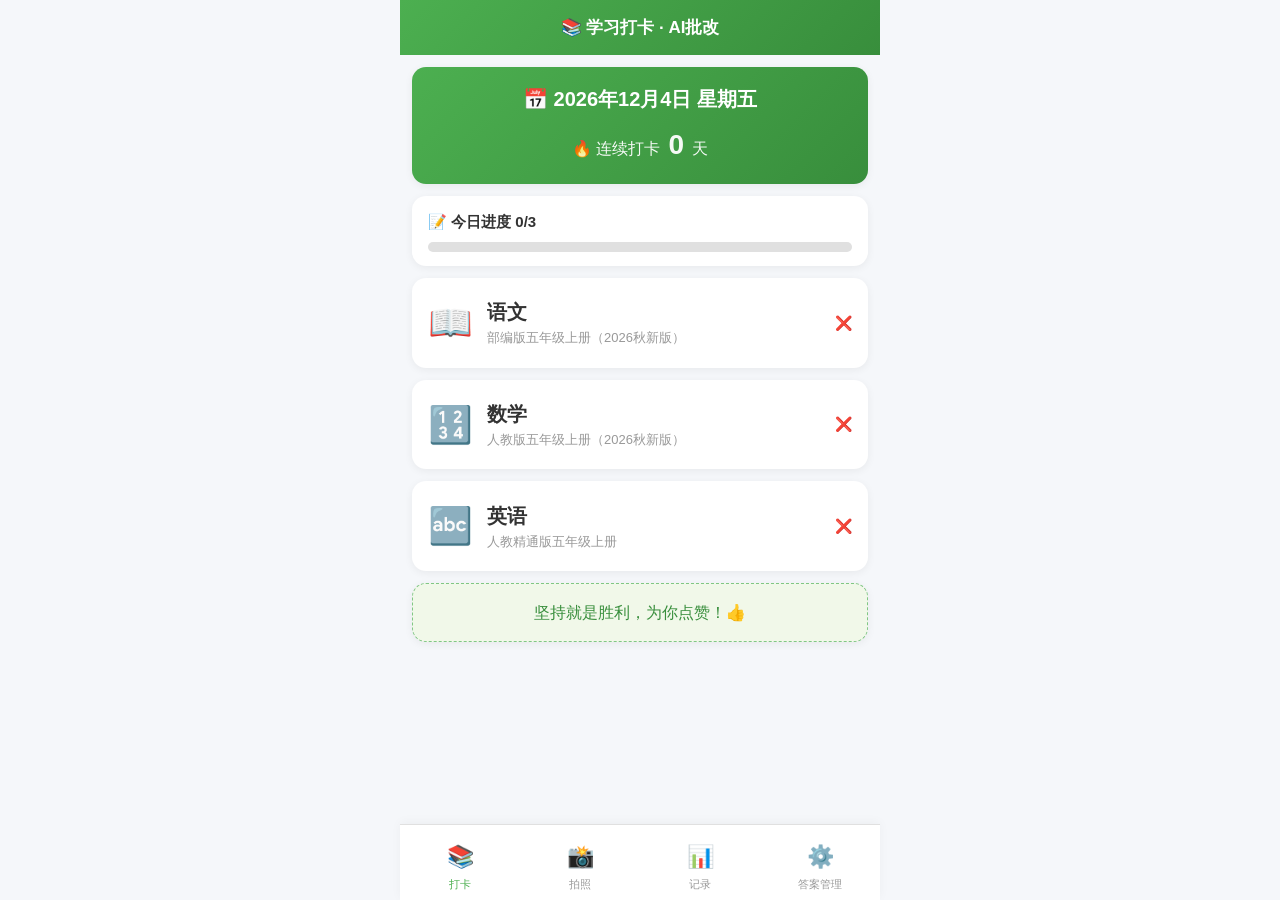
<file: homework/index.html>
<!DOCTYPE html>
<html lang="zh-CN">
<head>
  <meta charset="UTF-8">
  <meta name="viewport" content="width=device-width, initial-scale=1.0, maximum-scale=1.0, user-scalable=no">
  <meta name="apple-mobile-web-app-capable" content="yes">
  <meta name="apple-mobile-web-app-status-bar-style" content="default">
  <meta name="theme-color" content="#4CAF50">
  <meta name="version" content="2026-07-04-v2">
  <title>学习打卡·AI批改</title>
  <link rel="stylesheet" href="css/style.css?v=20260705v4">
</head>
<body>

  <!-- 顶部标题栏 -->
  <div class="app-header">📚 学习打卡 · AI批改</div>

  <!-- ========== 打卡首页 ========== -->
  <div class="view active" id="view-home">
    <div id="home-content"></div>
  </div>

  <!-- ========== 拍照页 ========== -->
  <div class="view" id="view-camera">
    <div id="camera-content"></div>
  </div>

  <!-- ========== 记录页 ========== -->
  <div class="view" id="view-records">
    <div id="records-content"></div>
  </div>

  <!-- ========== 答案管理 ========== -->
  <div class="view" id="view-answers">
    <div id="answers-content"></div>
  </div>

  <!-- ========== 底部导航 ========== -->
  <nav class="bottom-nav">
    <div class="tab-item active" data-view="home">
      <span class="tab-icon">📚</span>
      <span class="tab-label">打卡</span>
    </div>
    <div class="tab-item" data-view="camera">
      <span class="tab-icon">📸</span>
      <span class="tab-label">拍照</span>
    </div>
    <div class="tab-item" data-view="records">
      <span class="tab-icon">📊</span>
      <span class="tab-label">记录</span>
    </div>
    <div class="tab-item" data-view="answers">
      <span class="tab-icon">⚙️</span>
      <span class="tab-label">答案管理</span>
    </div>
  </nav>

  <!-- 脚本 -->
  <script src="data/lessons.js?v=20260705v4"></script>
  <script src="js/storage.js?v=20260705v4"></script>
  <script src="js/app.js?v=20260705v4"></script>
</body>
</html>
</file>
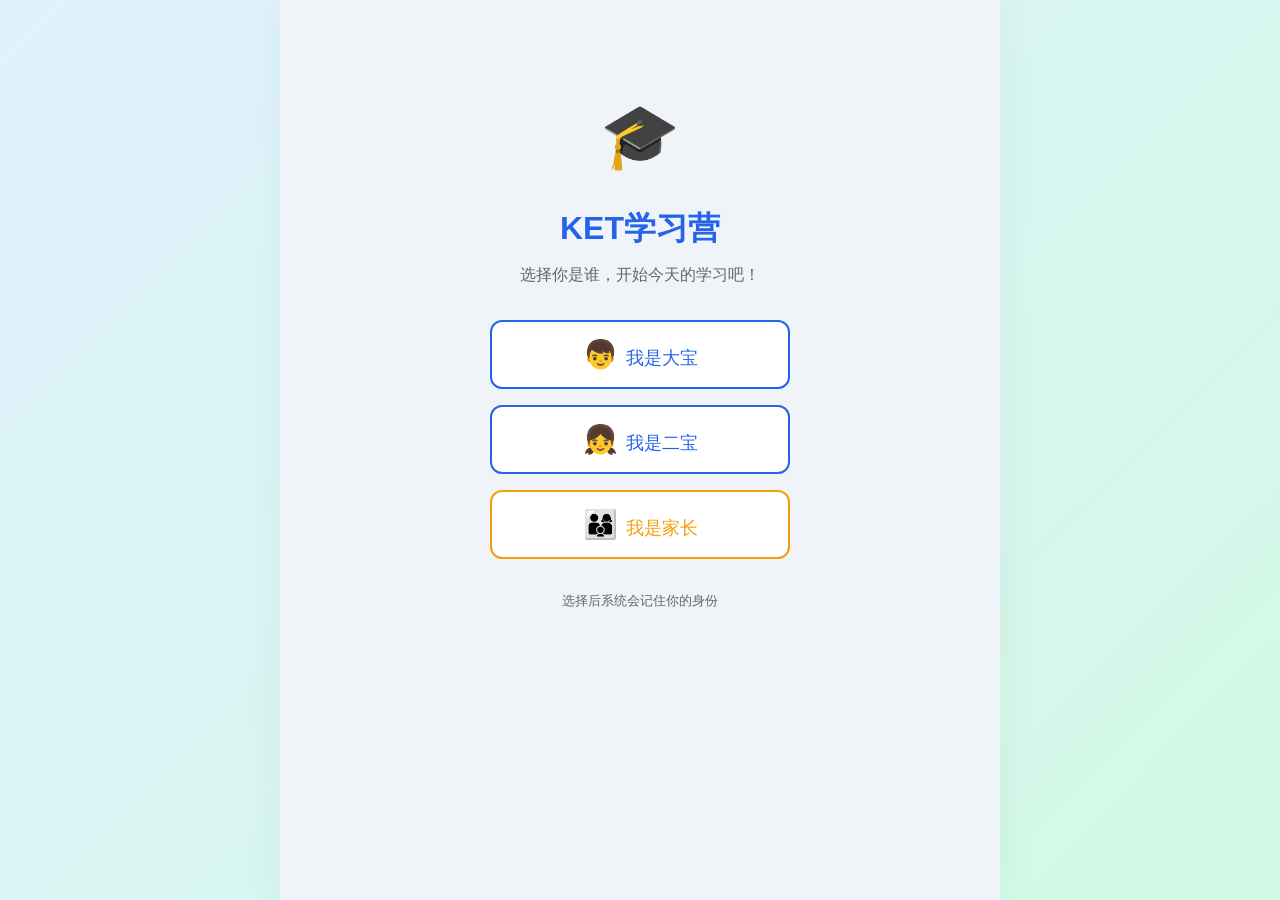
<file: app-new.html>
<!DOCTYPE html>
<html lang="zh-CN">
<head>
  <meta charset="UTF-8">
  <meta name="viewport" content="width=device-width, initial-scale=1.0, maximum-scale=1.0, user-scalable=no">
  <meta name="apple-mobile-web-app-capable" content="yes">
  <meta name="apple-mobile-web-app-status-bar-style" content="default">
  <meta name="theme-color" content="#2563eb">
  <title>KET学习营 - 每日20分钟冲刺</title>
  <link rel="stylesheet" href="css/style.css?v=20260706v2">
  <link rel="icon" href="data:image/svg+xml,<svg xmlns='http://www.w3.org/2000/svg' viewBox='0 0 100 100'><text y='.9em' font-size='90'>🎓</text></svg>">
  <style>
    .login-screen {display:flex;flex-direction:column;align-items:center;justify-content:center;min-height:80vh;padding:20px;text-align:center}
    .login-screen .login-icon-big {font-size:64px;margin-bottom:16px}
    .login-screen h1 {color:#2563eb;margin-bottom:8px}
    .login-screen p {color:#666;margin-bottom:24px}
    .student-btn {display:block;width:100%;max-width:300px;padding:16px;margin:8px auto;font-size:18px;border:2px solid #2563eb;border-radius:12px;background:#fff;color:#2563eb;cursor:pointer;transition:all 0.2s}
    .student-btn:hover,.student-btn:active {background:#2563eb;color:#fff}
    .student-btn .student-emoji {font-size:28px;margin-right:8px}
    .login-hint {margin-top:24px;font-size:13px;color:#999}
    .student-header {display:inline-block;background:#e0f2fe;color:#2563eb;padding:4px 12px;border-radius:20px;font-size:13px;margin-left:8px}
  </style>
</head>
<body>
<div id="app">
  <div id="login-screen" class="login-screen">
    <div class="login-icon-big">🎓</div>
    <h1>KET学习营</h1>
    <p>选择你是谁，开始今天的学习吧！</p>
    <button class="student-btn" onclick="App.login('student1','大宝')">
      <span class="student-emoji">👦</span>我是大宝
    </button>
    <button class="student-btn" onclick="App.login('student2','二宝')">
      <span class="student-emoji">👧</span>我是二宝
    </button>
    <button class="student-btn" onclick="App.login('parent','家长')" style="border-color:#f59e0b;color:#f59e0b;">
      <span class="student-emoji">👨‍👩‍👦</span>我是家长
    </button>
    <p class="login-hint">选择后系统会记住你的身份</p>
  </div>
  <div id="main-app" style="display:none;">
    <div class="app-header">
      <h1 id="app-title">🏠 KET学习营</h1>
      <span id="student-badge" class="student-header"></span>
    </div>
    <div class="view active" id="view-home">
      <div id="home-stats"></div>
      <h3 class="section-title">📋 今日任务（每天20分钟）</h3>
      <div class="module-grid">
        <div class="module-card" onclick="App.showView('words')" data-module="1">
          <div class="module-step">1</div><div class="module-icon">📝</div>
          <div class="module-name">单词关卡</div>
          <div class="module-time" data-default="⏱️ 5分钟 · 每天10词">⏱️ 5分钟 · 每天10词</div>
        </div>
        <div class="module-card" onclick="App.showView('reading')" data-module="2">
          <div class="module-step">2</div><div class="module-icon">📖</div>
          <div class="module-name">阅读理解</div>
          <div class="module-time" data-default="⏱️ 5分钟 · A2短文">⏱️ 5分钟 · A2短文</div>
        </div>
        <div class="module-card" onclick="App.showView('listening')" data-module="3">
          <div class="module-step">3</div><div class="module-icon">👂</div>
          <div class="module-name">听力练习</div>
          <div class="module-time" data-default="⏱️ 5分钟 · 真实场景">⏱️ 5分钟 · 真实场景</div>
        </div>
        <div class="module-card" onclick="App.showView('authentic')" data-module="4" style="background:linear-gradient(135deg,#fff3e0,#ffe0b2);">
          <div class="module-step">4</div><div class="module-icon">🎧</div>
          <div class="module-name">真题听力</div>
          <div class="module-time" data-default="⏱️ 20分钟 · 2024-2025原版">⏱️ 20分钟 · 2024-2025原版</div>
        </div>
        <div class="module-card" onclick="App.showView('exam')" data-module="5">
          <div class="module-step">5</div><div class="module-icon">🗣️</div>
          <div class="module-name">口语训练</div>
          <div class="module-time" data-default="⏱️ 5分钟 · 按星期分配">⏱️ 5分钟 · 按星期分配</div>
        </div>
      </div>
      <h3 class="section-title">🏆 成就墙</h3>
      <div class="achievements-grid" id="home-achievements"></div>
    </div>
    <div class="view" id="view-words"></div>
    <div class="view" id="view-reading"></div>
    <div class="view" id="view-listening"></div>
    <div class="view" id="view-exam"></div>
    <div class="view" id="view-authentic"></div>
    <div class="view" id="view-parent"></div>
    <div class="nav-bar">
      <div class="nav-item active" data-view="home" onclick="App.showView('home')"><span class="nav-icon">🏠</span><span class="nav-label">首页</span></div>
      <div class="nav-item" data-view="words" onclick="App.showView('words')"><span class="nav-icon">📝</span><span class="nav-label">单词</span></div>
      <div class="nav-item" data-view="reading" onclick="App.showView('reading')"><span class="nav-icon">📖</span><span class="nav-label">阅读</span></div>
      <div class="nav-item" data-view="listening" onclick="App.showView('listening')"><span class="nav-icon">👂</span><span class="nav-label">听力</span></div>
      <div class="nav-item" data-view="exam" onclick="App.showView('exam')"><span class="nav-icon">🗣️</span><span class="nav-label">口语</span></div>
      <div class="nav-item" data-view="parent" onclick="App.showView('parent')"><span class="nav-icon">👨‍👩‍👦</span><span class="nav-label">家长</span></div>
    </div>
  </div>
</div>
<script src="data/words_v6.js"></script>
<script src="data/words_batch2.js"></script>
<script src="data/reading_v6.js"></script>
<script src="data/reading_batch2.js"></script>
<script src="data/listening_v6.js"></script>
<script src="data/speaking.js"></script>
<script src="data/exam.js"></script>
<script src="data/authentic_listening.js"></script>
<script src="js/storage_v2.js?v=20260709v3"></script>
<script src="js/app_v3.js?v=20260709v3"></script>
</body>
</html>
</file>
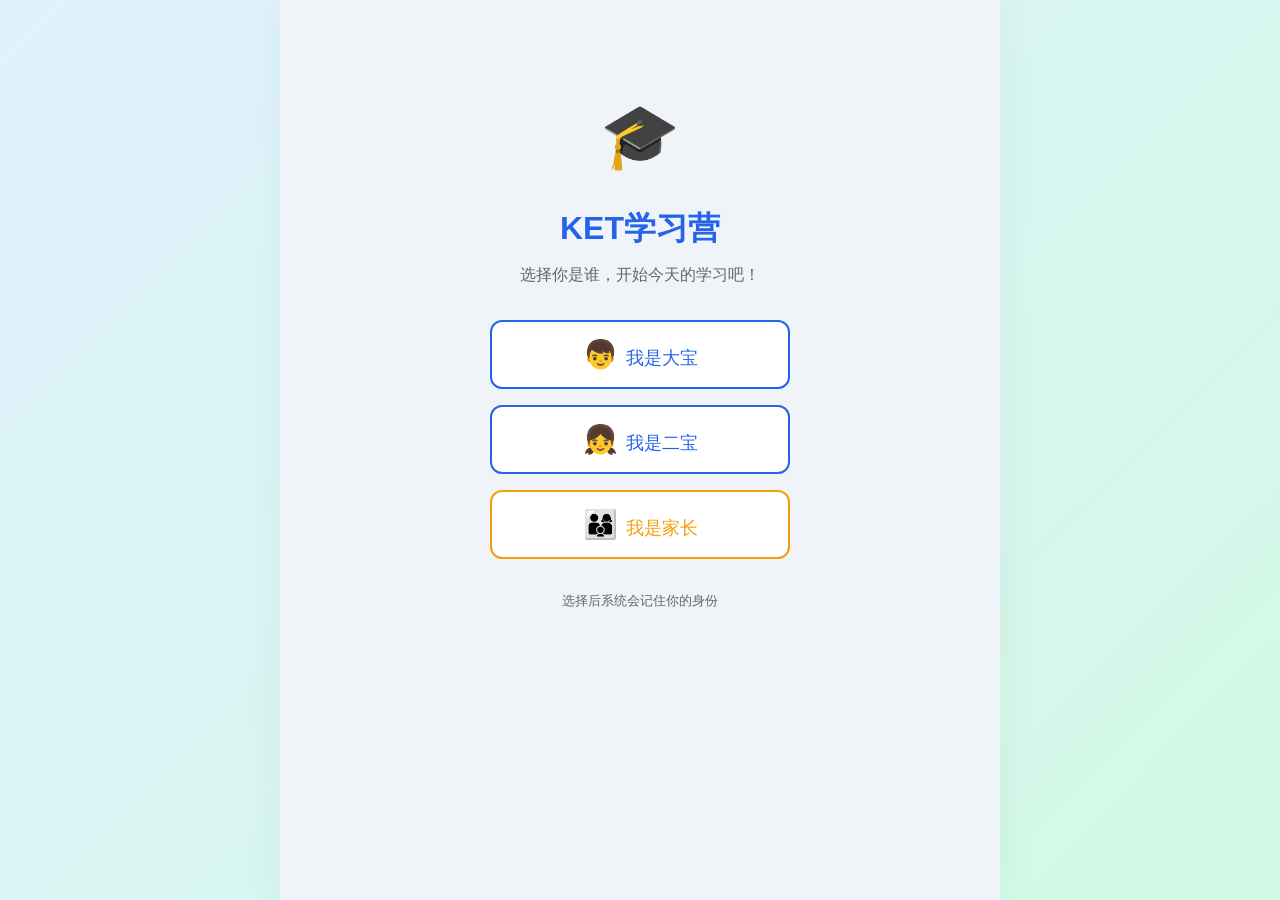
<file: index2.html>
<!DOCTYPE html>
<html lang="zh-CN">
<head>
<meta charset="UTF-8">
<meta name="viewport" content="width=device-width, initial-scale=1.0, maximum-scale=1.0, user-scalable=no">
<meta name="apple-mobile-web-app-capable" content="yes">
<meta name="theme-color" content="#2563eb">
<title>KET学习营 - 每日20分钟冲刺</title>
<link rel="stylesheet" href="css/style.css?v=20260706v2">
<link rel="icon" href="data:image/svg+xml,<svg xmlns='http://www.w3.org/2000/svg' viewBox='0 0 100 100'><text y='.9em' font-size='90'>🎓</text></svg>">
<style>
.login-screen{display:flex;flex-direction:column;align-items:center;justify-content:center;min-height:80vh;padding:20px;text-align:center}
.login-screen .login-icon-big{font-size:64px;margin-bottom:16px}
.login-screen h1{color:#2563eb;margin-bottom:8px}
.login-screen p{color:#666;margin-bottom:24px}
.student-btn{display:block;width:100%;max-width:300px;padding:16px;margin:8px auto;font-size:18px;border:2px solid #2563eb;border-radius:12px;background:#fff;color:#2563eb;cursor:pointer;transition:all .2s}
.student-btn:hover,.student-btn:active{background:#2563eb;color:#fff}
.student-btn .student-emoji{font-size:28px;margin-right:8px}
.login-hint{margin-top:24px;font-size:13px;color:#999}
.student-header{display:inline-block;background:#e0f2fe;color:#2563eb;padding:4px 12px;border-radius:20px;font-size:13px;margin-left:8px}
</style>
</head>
<body>
<div id="app">
<div id="login-screen" class="login-screen">
<div class="login-icon-big">🎓</div>
<h1>KET学习营</h1>
<p>选择你是谁，开始今天的学习吧！</p>
<button class="student-btn" onclick="App.login('student1','大宝')"><span class="student-emoji">👦</span>我是大宝</button>
<button class="student-btn" onclick="App.login('student2','二宝')"><span class="student-emoji">👧</span>我是二宝</button>
<button class="student-btn" onclick="App.login('parent','家长')" style="border-color:#f59e0b;color:#f59e0b;"><span class="student-emoji">👨‍👩‍👦</span>我是家长</button>
<p class="login-hint">选择后系统会记住你的身份</p>
</div>
<div id="main-app" style="display:none;">
<div class="app-header"><h1 id="app-title">🏠 KET学习营</h1><span id="student-badge" class="student-header"></span></div>
<div class="view active" id="view-home"><div id="home-stats"></div><h3 class="section-title">📋 今日任务（每天20分钟）</h3>
<div class="module-grid">
<div class="module-card" onclick="App.showView('words')" data-module="1"><div class="module-step">1</div><div class="module-icon">📝</div><div class="module-name">单词关卡</div><div class="module-time" data-default="⏱️ 5分钟 · 每天10词">⏱️ 5分钟 · 每天10词</div></div>
<div class="module-card" onclick="App.showView('reading')" data-module="2"><div class="module-step">2</div><div class="module-icon">📖</div><div class="module-name">阅读理解</div><div class="module-time" data-default="⏱️ 5分钟 · A2短文">⏱️ 5分钟 · A2短文</div></div>
<div class="module-card" onclick="App.showView('listening')" data-module="3"><div class="module-step">3</div><div class="module-icon">👂</div><div class="module-name">听力练习</div><div class="module-time" data-default="⏱️ 5分钟 · 真实场景">⏱️ 5分钟 · 真实场景</div></div>
<div class="module-card" onclick="App.showView('authentic')" data-module="4" style="background:linear-gradient(135deg,#fff3e0,#ffe0b2);"><div class="module-step">4</div><div class="module-icon">🎧</div><div class="module-name">真题听力</div><div class="module-time" data-default="⏱️ 20分钟 · 2024-2025原版">⏱️ 20分钟 · 2024-2025原版</div></div>
<div class="module-card" onclick="App.showView('exam')" data-module="5"><div class="module-step">5</div><div class="module-icon">🗣️</div><div class="module-name">口语训练</div><div class="module-time" data-default="⏱️ 5分钟 · 按星期分配">⏱️ 5分钟 · 按星期分配</div></div>
</div>
<h3 class="section-title">🏆 成就墙</h3>
<div class="achievements-grid" id="home-achievements"></div>
</div>
<div class="view" id="view-words"></div>
<div class="view" id="view-reading"></div>
<div class="view" id="view-listening"></div>
<div class="view" id="view-exam"></div>
<div class="view" id="view-authentic"></div>
<div class="view" id="view-parent"></div>
<div class="nav-bar">
<div class="nav-item active" data-view="home" onclick="App.showView('home')"><span class="nav-icon">🏠</span><span class="nav-label">首页</span></div>
<div class="nav-item" data-view="words" onclick="App.showView('words')"><span class="nav-icon">📝</span><span class="nav-label">单词</span></div>
<div class="nav-item" data-view="reading" onclick="App.showView('reading')"><span class="nav-icon">📖</span><span class="nav-label">阅读</span></div>
<div class="nav-item" data-view="listening" onclick="App.showView('listening')"><span class="nav-icon">👂</span><span class="nav-label">听力</span></div>
<div class="nav-item" data-view="exam" onclick="App.showView('exam')"><span class="nav-icon">🗣️</span><span class="nav-label">口语</span></div>
<div class="nav-item" data-view="parent" onclick="App.showView('parent')"><span class="nav-icon">👨‍👩‍👦</span><span class="nav-label">家长</span></div>
</div>
</div>
</div>
<script src="data/words_v6.js"></script>
<script src="data/words_batch2.js"></script>
<script src="data/reading_v6.js"></script>
<script src="data/reading_batch2.js"></script>
<script src="data/listening_v6.js"></script>
<script src="data/speaking.js"></script>
<script src="data/exam.js"></script>
<script src="data/authentic_listening.js"></script>
<script src="https://raw.githubusercontent.com/weilelongqixin/ket-study-app/main/js/storage_v2.js"></script>
<script src="https://raw.githubusercontent.com/weilelongqixin/ket-study-app/main/js/app_v2.js"></script>
</body>
</html>
</file>
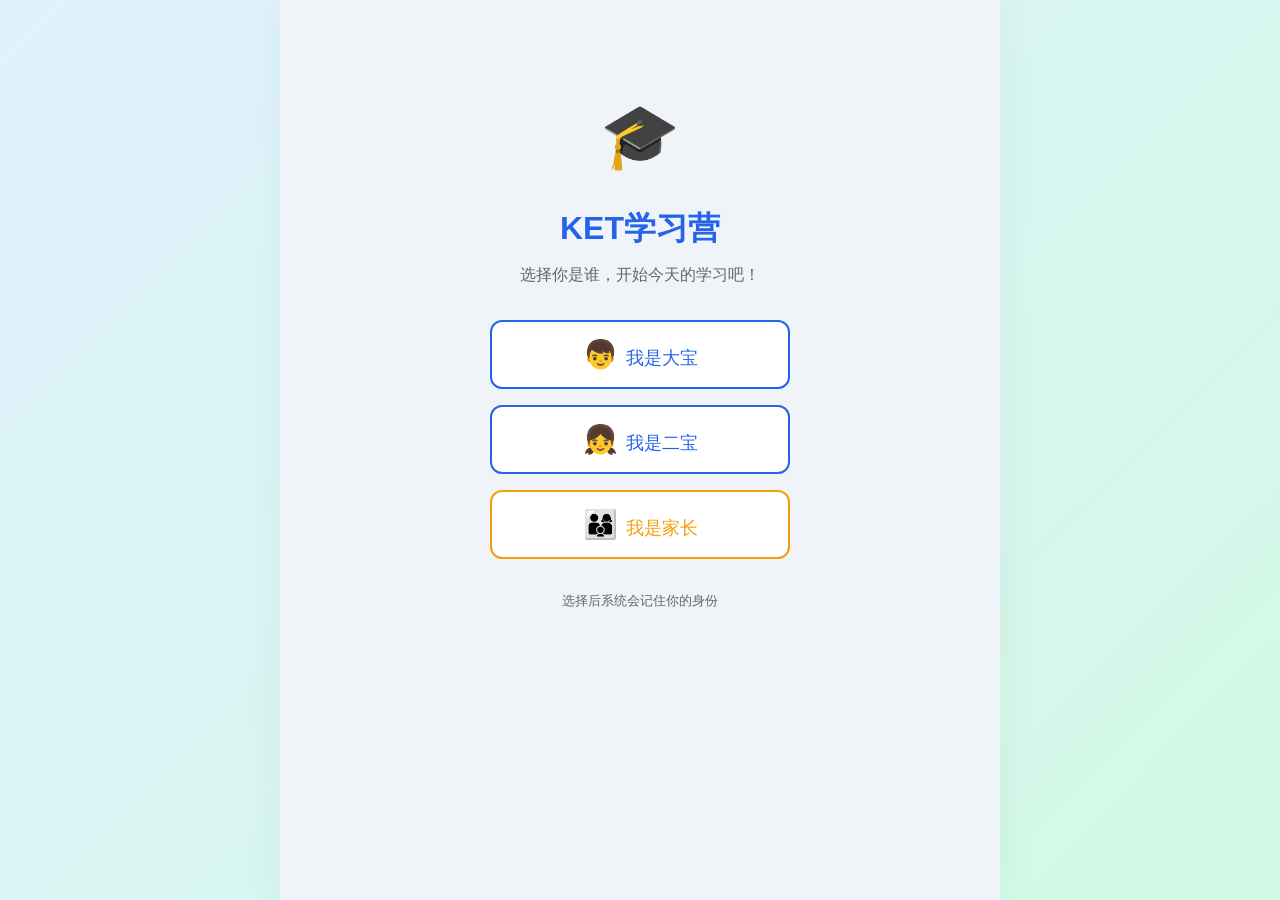
<file: start.html>
<!DOCTYPE html>
<html lang="zh-CN">
<head>
<meta charset="UTF-8">
<meta name="viewport" content="width=device-width, initial-scale=1.0, maximum-scale=1.0, user-scalable=no">
<meta name="apple-mobile-web-app-capable" content="yes">
<title>KET学习营</title>
<link rel="stylesheet" href="css/style.css?v=new2">
<style>
.login-screen{display:flex;flex-direction:column;align-items:center;justify-content:center;min-height:80vh;padding:20px;text-align:center}
.login-screen .login-icon-big{font-size:64px;margin-bottom:16px}
.login-screen h1{color:#2563eb;margin-bottom:8px}
.login-screen p{color:#666;margin-bottom:24px}
.student-btn{display:block;width:100%;max-width:300px;padding:16px;margin:8px auto;font-size:18px;border:2px solid #2563eb;border-radius:12px;background:#fff;color:#2563eb;cursor:pointer}
.student-btn:hover,.student-btn:active{background:#2563eb;color:#fff}
.student-btn .student-emoji{font-size:28px;margin-right:8px}
.login-hint{margin-top:24px;font-size:13px;color:#999}
.student-header{display:inline-block;background:#e0f2fe;color:#2563eb;padding:4px 12px;border-radius:20px;font-size:13px;margin-left:8px}
</style>
</head>
<body>
<div id="app">
<div id="login-screen" class="login-screen">
<div class="login-icon-big">🎓</div>
<h1>KET学习营</h1>
<p>选择你是谁，开始今天的学习吧！</p>
<button class="student-btn" onclick="App&&App.login('student1','大宝')"><span class="student-emoji">👦</span>我是大宝</button>
<button class="student-btn" onclick="App&&App.login('student2','二宝')"><span class="student-emoji">👧</span>我是二宝</button>
<button class="student-btn" onclick="App&&App.login('parent','家长')" style="border-color:#f59e0b;color:#f59e0b;"><span class="student-emoji">👨‍👩‍👦</span>我是家长</button>
<p class="login-hint">选择后系统会记住你的身份</p>
</div>
<div id="main-app" style="display:none;">
<div class="app-header"><h1 id="app-title">🏠 KET学习营</h1><span id="student-badge" class="student-header"></span></div>
<div class="view active" id="view-home"><div id="home-stats"></div><h3 class="section-title">📋 今日任务（每天20分钟）</h3>
<div class="module-grid">
<div class="module-card" onclick="App.showView('words')"><div class="module-step">1</div><div class="module-icon">📝</div><div class="module-name">单词关卡</div><div class="module-time">⏱️ 5分钟</div></div>
<div class="module-card" onclick="App.showView('reading')"><div class="module-step">2</div><div class="module-icon">📖</div><div class="module-name">阅读理解</div><div class="module-time">⏱️ 5分钟</div></div>
<div class="module-card" onclick="App.showView('listening')"><div class="module-step">3</div><div class="module-icon">👂</div><div class="module-name">听力练习</div><div class="module-time">⏱️ 5分钟</div></div>
<div class="module-card" onclick="App.showView('authentic')" style="background:linear-gradient(135deg,#fff3e0,#ffe0b2);"><div class="module-step">4</div><div class="module-icon">🎧</div><div class="module-name">真题听力</div><div class="module-time">⏱️ 20分钟</div></div>
<div class="module-card" onclick="App.showView('exam')"><div class="module-step">5</div><div class="module-icon">🗣️</div><div class="module-name">口语训练</div><div class="module-time">⏱️ 5分钟</div></div>
</div>
<h3 class="section-title">🏆 成就墙</h3>
<div class="achievements-grid" id="home-achievements"></div>
</div>
<div class="view" id="view-words"></div>
<div class="view" id="view-reading"></div>
<div class="view" id="view-listening"></div>
<div class="view" id="view-exam"></div>
<div class="view" id="view-authentic"></div>
<div class="view" id="view-parent"></div>
<div class="nav-bar">
<div class="nav-item active" data-view="home" onclick="App.showView('home')"><span class="nav-icon">🏠</span><span class="nav-label">首页</span></div>
<div class="nav-item" data-view="words" onclick="App.showView('words')"><span class="nav-icon">📝</span><span class="nav-label">单词</span></div>
<div class="nav-item" data-view="reading" onclick="App.showView('reading')"><span class="nav-icon">📖</span><span class="nav-label">阅读</span></div>
<div class="nav-item" data-view="listening" onclick="App.showView('listening')"><span class="nav-icon">👂</span><span class="nav-label">听力</span></div>
<div class="nav-item" data-view="exam" onclick="App.showView('exam')"><span class="nav-icon">🗣️</span><span class="nav-label">口语</span></div>
<div class="nav-item" data-view="parent" onclick="App.showView('parent')"><span class="nav-icon">👨‍👩‍👦</span><span class="nav-label">家长</span></div>
</div>
</div>
</div>
<script src="data/words_v6.js"></script>
<script src="data/words_batch2.js"></script>
<script src="data/reading_v6.js"></script>
<script src="data/reading_batch2.js"></script>
<script src="data/listening_v6.js"></script>
<script src="data/speaking.js"></script>
<script src="data/exam.js"></script>
<script src="data/authentic_listening.js"></script>
<script src="js/storage_v2.js?v=1"></script>
<script src="js/app_v2.js?v=1"></script>
</body>
</html>
</file>
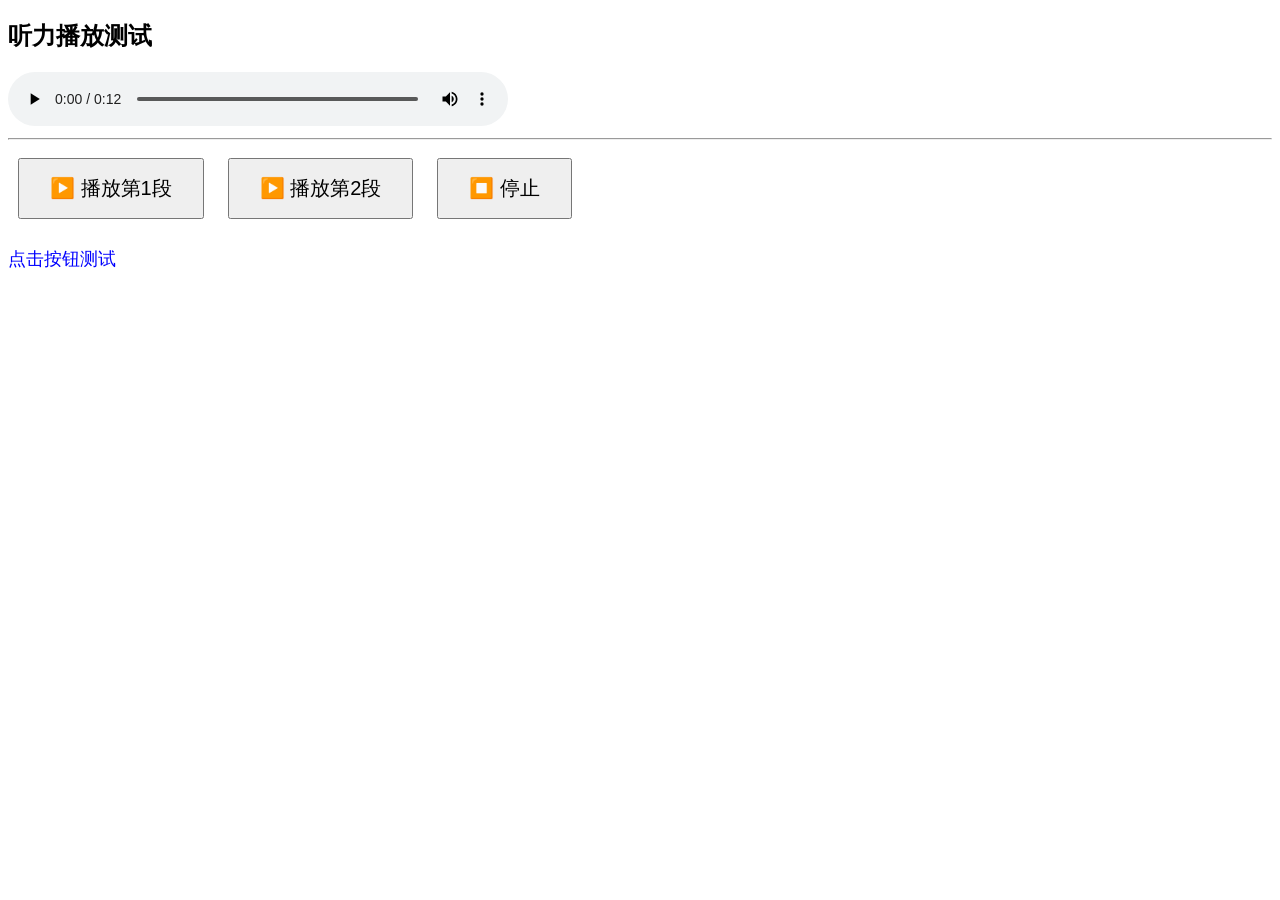
<file: test-audio.html>
<!DOCTYPE html>
<html>
<head>
<meta charset="UTF-8">
<meta name="viewport" content="width=device-width, initial-scale=1.0">
<title>听力测试</title>
</head>
<body>
<h2>听力播放测试</h2>

<audio id="player" controls preload="auto" style="width:100%; max-width:500px;">
  <source src="assets/audio/listening_1.mp3" type="audio/mpeg">
  您的浏览器不支持音频播放
</audio>

<hr>

<button onclick="playAudio(1)" style="font-size:20px; padding:15px 30px; margin:10px;">▶️ 播放第1段</button>
<button onclick="playAudio(2)" style="font-size:20px; padding:15px 30px; margin:10px;">▶️ 播放第2段</button>
<button onclick="document.getElementById('player').pause()" style="font-size:20px; padding:15px 30px; margin:10px;">⏹️ 停止</button>

<p id="status" style="font-size:18px; color:blue;">点击按钮测试</p>

<script>
function playAudio(id) {
  var player = document.getElementById('player');
  var src = 'assets/audio/listening_' + id + '.mp3';
  player.src = src;
  document.getElementById('status').textContent = '正在加载: ' + src;
  
  player.oncanplay = function() {
    document.getElementById('status').textContent = '音频已加载，正在播放...';
  };
  
  player.onplaying = function() {
    document.getElementById('status').textContent = '✅ 正在播放第' + id + '段！';
  };
  
  player.onerror = function(e) {
    document.getElementById('status').textContent = '❌ 加载失败: ' + src;
    console.error('Audio error:', e, player.error);
  };
  
  player.onended = function() {
    document.getElementById('status').textContent = '播放结束';
  };
  
  player.play().then(function() {
    document.getElementById('status').textContent = '▶️ play()成功！';
  }).catch(function(err) {
    document.getElementById('status').textContent = '❌ play()失败: ' + err.message;
    console.error('Play failed:', err);
  });
}
</script>
</body>
</html>
</file>
<file: homework/css/style.css>
/* =================== 全局样式 =================== */
:root {
  --primary: #4CAF50;
  --primary-light: #81C784;
  --primary-dark: #388E3C;
  --primary-bg: #E8F5E9;
  --primary-bg-light: #F1F8E9;
  --secondary: #FF9800;
  --danger: #f44336;
  --text-main: #333;
  --text-sub: #666;
  --text-light: #999;
  --bg: #F5F7FA;
  --card-bg: #fff;
  --border: #e0e0e0;
  --shadow: 0 2px 8px rgba(0, 0, 0, 0.06);
  --radius: 14px;
  --radius-sm: 8px;
}

* {
  margin: 0;
  padding: 0;
  box-sizing: border-box;
}

body {
  font-family: -apple-system, BlinkMacSystemFont, 'Segoe UI', 'PingFang SC', 'Hiragino Sans GB', 'Microsoft YaHei', sans-serif;
  background: var(--bg);
  color: var(--text-main);
  max-width: 480px;
  margin: 0 auto;
  min-height: 100vh;
  padding-bottom: 70px;
  font-size: 15px;
  line-height: 1.6;
}

img {
  max-width: 100%;
}

/* =================== 视图容器 =================== */
.view {
  display: none;
  padding: 12px;
}

.view.active {
  display: block;
}

/* =================== 卡片 =================== */
.card {
  background: var(--card-bg);
  border-radius: var(--radius);
  padding: 16px;
  margin-bottom: 12px;
  box-shadow: var(--shadow);
}

/* =================== 日期卡片 =================== */
.date-card {
  background: linear-gradient(135deg, var(--primary) 0%, var(--primary-dark) 100%);
  color: white;
  text-align: center;
}

.date-text {
  font-size: 20px;
  font-weight: 600;
  margin-bottom: 8px;
}

.streak-badge {
  font-size: 16px;
  opacity: 0.95;
}

.streak-num {
  font-size: 28px;
  font-weight: 700;
  margin: 0 4px;
}

/* =================== 统计卡片 =================== */
.stats-card, .stats-overview {
  background: white;
}

.stats-title, .stats-overview-title {
  font-size: 16px;
  font-weight: 600;
  margin-bottom: 12px;
  color: var(--text-main);
}

.stats-row {
  display: flex;
  justify-content: space-around;
}

.stats-item {
  text-align: center;
}

.stats-num {
  font-size: 24px;
  font-weight: 700;
  color: var(--primary);
}

.stats-label {
  font-size: 12px;
  color: var(--text-light);
  margin-top: 2px;
}

/* =================== 科目卡片 =================== */
.subject-card {
  display: flex;
  align-items: center;
  padding: 16px;
  cursor: pointer;
  transition: transform 0.15s, box-shadow 0.15s;
}

.subject-card:active {
  transform: scale(0.98);
}

.subject-card.done {
  background: var(--primary-bg);
}

.subject-icon {
  font-size: 36px;
  margin-right: 14px;
}

.subject-info {
  flex: 1;
}

.subject-name {
  font-size: 20px;
  font-weight: 600;
  color: var(--text-main);
}

.subject-sub {
  font-size: 13px;
  color: var(--text-light);
}

.subject-status {
  font-size: 14px;
  font-weight: 500;
}

/* =================== 鼓励语 =================== */
.encourage-card {
  background: var(--primary-bg-light);
  text-align: center;
  border: 1px dashed var(--primary-light);
}

.encourage-text {
  font-size: 16px;
  color: var(--primary-dark);
  font-weight: 500;
}

/* =================== 小标题 =================== */
.section-title {
  font-size: 16px;
  font-weight: 600;
  color: var(--text-sub);
  margin: 16px 0 8px;
  padding-left: 4px;
}

/* =================== 科目Tab =================== */
.subject-tabs {
  display: flex;
  gap: 10px;
  margin-bottom: 14px;
}

.subject-tab {
  flex: 1;
  padding: 12px;
  font-size: 16px;
  border: 2px solid var(--border);
  background: white;
  border-radius: var(--radius-sm);
  cursor: pointer;
  transition: all 0.2s;
  font-weight: 500;
  color: var(--text-sub);
}

.subject-tab.active {
  border-color: var(--primary);
  background: var(--primary-bg);
  color: var(--primary-dark);
}

/* =================== 下拉选择 =================== */
.lesson-select,
.custom-lesson {
  width: 100%;
  padding: 12px 14px;
  font-size: 15px;
  border: 2px solid var(--border);
  border-radius: var(--radius-sm);
  background: white;
  margin-bottom: 10px;
  appearance: none;
  -webkit-appearance: none;
  background-image: url("data:image/svg+xml,%3Csvg xmlns='http://www.w3.org/2000/svg' width='12' height='8' viewBox='0 0 12 8'%3E%3Cpath fill='%23666' d='M6 8L0 0h12z'/%3E%3C/svg%3E");
  background-repeat: no-repeat;
  background-position: right 14px center;
  cursor: pointer;
}

.lesson-select:focus,
.custom-lesson:focus {
  outline: none;
  border-color: var(--primary);
}

.custom-lesson {
  background-image: none;
  cursor: text;
}

/* =================== 拍照区域 =================== */
.camera-area {
  margin-bottom: 14px;
}

.camera-label {
  display: block;
  cursor: pointer;
}

.camera-placeholder {
  border: 2.5px dashed var(--primary-light);
  border-radius: var(--radius);
  padding: 48px 20px;
  text-align: center;
  color: var(--primary);
  background: var(--primary-bg-light);
  transition: all 0.2s;
}

.camera-placeholder:active {
  border-color: var(--primary);
  background: var(--primary-bg);
}

.camera-icon {
  font-size: 48px;
  margin-bottom: 8px;
}

.camera-placeholder > div:last-child {
  font-size: 15px;
  color: var(--text-sub);
}

/* =================== 图片预览 =================== */
.image-preview {
  margin-bottom: 14px;
  text-align: center;
}

.image-preview img {
  width: 100%;
  border-radius: var(--radius-sm);
  border: 2px solid var(--border);
  margin-bottom: 8px;
}

/* =================== 按钮 =================== */
.btn {
  display: inline-block;
  padding: 10px 20px;
  border: none;
  border-radius: var(--radius-sm);
  font-size: 15px;
  font-weight: 500;
  cursor: pointer;
  transition: all 0.15s;
  text-align: center;
  font-family: inherit;
}

.btn:active {
  transform: scale(0.97);
}

.btn:disabled {
  opacity: 0.5;
  cursor: not-allowed;
}

.btn-primary {
  background: var(--primary);
  color: white;
}

.btn-primary:active {
  background: var(--primary-dark);
}

.btn-secondary {
  background: #E0E0E0;
  color: var(--text-sub);
}

.btn-danger {
  background: var(--danger);
  color: white;
}

.btn-large {
  display: block;
  width: 100%;
  padding: 14px;
  font-size: 17px;
  border-radius: var(--radius-sm);
  margin-top: 10px;
}

.btn-small {
  padding: 6px 14px;
  font-size: 13px;
  border-radius: 6px;
}

/* =================== 参考答案提示 =================== */
.answer-hint-card {
  padding: 12px 16px;
}

.answer-hint-card.warning {
  background: #FFF8E1;
  border: 1px solid #FFE082;
}

.answer-hint-title {
  font-size: 15px;
  font-weight: 600;
  margin-bottom: 4px;
}

.answer-hint-count {
  font-size: 13px;
  color: var(--text-light);
}

.answer-hint-sub {
  font-size: 13px;
  color: var(--text-sub);
  margin-top: 4px;
}

/* =================== 加载中 =================== */
.loading-card {
  text-align: center;
  padding: 30px 16px;
}

.loading-spinner {
  width: 40px;
  height: 40px;
  border: 4px solid var(--primary-bg);
  border-top-color: var(--primary);
  border-radius: 50%;
  animation: spin 0.8s linear infinite;
  margin: 0 auto 12px;
}

@keyframes spin {
  to { transform: rotate(360deg); }
}

.loading-text {
  color: var(--text-sub);
  font-size: 15px;
}

/* =================== 批改结果 =================== */
.result-card {
  background: white;
}

.result-title {
  font-size: 20px;
  font-weight: 700;
  margin-bottom: 8px;
  text-align: center;
}

.result-sub {
  font-size: 14px;
  color: var(--text-sub);
  text-align: center;
  margin-bottom: 16px;
}

/* 逐题批改列表 */
.grading-item {
  display: flex;
  align-items: center;
  flex-wrap: wrap;
  padding: 12px;
  border: 1px solid var(--border);
  border-radius: var(--radius-sm);
  margin-bottom: 10px;
  gap: 8px;
}

.grading-item.unmarked {
  background: #FAFAFA;
}

.grading-item.marked-correct {
  background: var(--primary-bg);
  border-color: var(--primary-light);
}

.grading-item.marked-wrong {
  background: #FFEBEE;
  border-color: #EF9A9A;
}

.grading-q {
  font-weight: 600;
  font-size: 16px;
  min-width: 60px;
}

.grading-a {
  flex: 1;
  font-size: 14px;
  color: var(--text-sub);
}

.grading-btns {
  display: flex;
  gap: 8px;
}

.grading-btn {
  padding: 8px 16px;
  border: none;
  border-radius: 8px;
  font-size: 15px;
  cursor: pointer;
  font-weight: 600;
  font-family: inherit;
}

.correct-btn {
  background: var(--primary-bg);
  color: var(--primary-dark);
}

.wrong-btn {
  background: #FFEBEE;
  color: var(--danger);
}

/* 手动输入 */
.manual-input-row {
  display: flex;
  align-items: center;
  margin-bottom: 10px;
  gap: 8px;
}

.manual-input-row label {
  font-size: 15px;
  font-weight: 500;
  min-width: 70px;
}

.manual-input {
  flex: 1;
  padding: 10px 14px;
  font-size: 16px;
  border: 2px solid var(--border);
  border-radius: var(--radius-sm);
  font-family: inherit;
}

.manual-textarea {
  width: 100%;
  padding: 12px;
  font-size: 15px;
  border: 2px solid var(--border);
  border-radius: var(--radius-sm);
  resize: vertical;
  min-height: 80px;
  margin-bottom: 12px;
  font-family: inherit;
}

/* 结果总结 */
.result-summary {
  text-align: center;
  padding: 24px 16px;
}

.result-summary.good {
  background: linear-gradient(135deg, var(--primary-bg-light) 0%, var(--primary-bg) 100%);
}

.result-summary.need-improve {
  background: linear-gradient(135deg, #FFF8E1 0%, #FFECB3 100%);
}

.result-emoji {
  font-size: 56px;
  margin-bottom: 8px;
}

.result-score {
  font-size: 40px;
  font-weight: 700;
  color: var(--text-main);
}

.result-rate {
  font-size: 16px;
  color: var(--text-sub);
  margin-top: 4px;
}

.result-praise {
  font-size: 16px;
  font-weight: 500;
  color: var(--primary-dark);
  margin-top: 12px;
}

.result-wrong {
  font-size: 14px;
  color: var(--secondary);
  margin-top: 8px;
}

.result-perfect {
  font-size: 16px;
  font-weight: 600;
  color: var(--primary);
  margin-top: 8px;
}

/* =================== 记录页 =================== */
.stats-overview {
  background: linear-gradient(135deg, var(--primary) 0%, var(--primary-dark) 100%);
  color: white;
}

.stats-overview .stats-overview-title {
  color: white;
  margin-bottom: 16px;
}

.stats-overview .stats-num {
  color: white;
  font-size: 22px;
}

.stats-overview .stats-label {
  color: rgba(255, 255, 255, 0.85);
}

.record-day-card {
  padding: 14px 16px;
}

.record-day-card.empty {
  background: #FAFAFA;
  opacity: 0.7;
}

.record-date {
  font-size: 15px;
  font-weight: 600;
  margin-bottom: 8px;
  color: var(--text-main);
}

.record-empty {
  font-size: 14px;
  color: var(--text-light);
}

.record-item {
  display: flex;
  justify-content: space-between;
  align-items: center;
  padding: 10px 0;
  border-top: 1px solid var(--bg);
}

.record-item-header {
  flex: 1;
  min-width: 0;
}

.record-subject {
  font-size: 14px;
  font-weight: 500;
}

.record-lesson {
  font-size: 12px;
  color: var(--text-light);
  display: block;
  overflow: hidden;
  text-overflow: ellipsis;
  white-space: nowrap;
}

.record-item-score {
  display: flex;
  align-items: center;
  gap: 8px;
}

.score-text {
  font-size: 16px;
  font-weight: 600;
}

.rate-badge {
  padding: 2px 10px;
  border-radius: 12px;
  font-size: 13px;
  font-weight: 600;
}

.rate-good {
  background: var(--primary-bg);
  color: var(--primary-dark);
}

.rate-ok {
  background: #FFF8E1;
  color: #F57C00;
}

.rate-bad {
  background: #FFEBEE;
  color: var(--danger);
}

/* =================== 空状态 =================== */
.empty-hint {
  text-align: center;
  padding: 40px 20px;
}

.empty-icon {
  font-size: 48px;
  margin-bottom: 12px;
}

.empty-hint > div:nth-child(2) {
  font-size: 16px;
  color: var(--text-sub);
}

.empty-sub {
  font-size: 13px;
  color: var(--text-light);
  margin-top: 4px;
}

/* =================== 答案管理 =================== */
.answers-header {
  display: flex;
  justify-content: space-between;
  align-items: center;
  font-size: 20px;
  font-weight: 700;
  margin-bottom: 14px;
}

.unlock-card {
  text-align: center;
  padding: 40px 20px;
  margin-top: 40px;
}

.unlock-icon {
  font-size: 56px;
  margin-bottom: 12px;
}

.unlock-title {
  font-size: 22px;
  font-weight: 700;
  margin-bottom: 6px;
}

.unlock-sub {
  font-size: 14px;
  color: var(--text-sub);
  margin-bottom: 20px;
}

.password-input {
  width: 100%;
  max-width: 200px;
  padding: 14px;
  font-size: 24px;
  text-align: center;
  border: 2px solid var(--border);
  border-radius: var(--radius-sm);
  letter-spacing: 12px;
  margin-bottom: 16px;
  font-family: inherit;
}

.password-input:focus {
  outline: none;
  border-color: var(--primary);
}

.answer-form-card {
  /* form card */
}

.form-title {
  font-size: 18px;
  font-weight: 600;
  margin-bottom: 12px;
}

.form-label {
  font-size: 14px;
  color: var(--text-sub);
  margin-bottom: 6px;
  margin-top: 10px;
}

.answer-textarea {
  width: 100%;
  min-height: 150px;
  padding: 12px;
  font-size: 15px;
  border: 2px solid var(--border);
  border-radius: var(--radius-sm);
  resize: vertical;
  font-family: inherit;
  line-height: 1.8;
}

.answer-textarea:focus {
  outline: none;
  border-color: var(--primary);
}

.answer-list-card {
  padding: 14px 16px;
}

.answer-list-header {
  display: flex;
  justify-content: space-between;
  align-items: center;
  margin-bottom: 6px;
}

.answer-list-title {
  font-size: 15px;
  font-weight: 600;
}

.answer-list-count {
  font-size: 13px;
  color: var(--text-light);
  margin-bottom: 8px;
}

.answer-list-actions {
  display: flex;
  gap: 8px;
}

.success-msg {
  background: var(--primary-bg);
  color: var(--primary-dark);
  text-align: center;
  padding: 14px;
  border-radius: var(--radius-sm);
}

.error-card {
  background: #FFEBEE;
  text-align: center;
}

.error-detail {
  font-size: 13px;
  color: var(--text-sub);
  margin-top: 8px;
}

.notes-title {
  font-size: 16px;
  font-weight: 600;
  margin-bottom: 8px;
}

.notes-content {
  font-size: 14px;
  color: var(--text-sub);
  white-space: pre-wrap;
}

/* =================== 底部导航 =================== */
.bottom-nav {
  position: fixed;
  bottom: 0;
  left: 50%;
  transform: translateX(-50%);
  width: 100%;
  max-width: 480px;
  background: white;
  display: flex;
  justify-content: space-around;
  align-items: center;
  padding: 8px 0;
  border-top: 1px solid var(--border);
  z-index: 100;
  box-shadow: 0 -2px 10px rgba(0, 0, 0, 0.04);
}

.tab-item {
  flex: 1;
  display: flex;
  flex-direction: column;
  align-items: center;
  gap: 2px;
  padding: 6px 0;
  color: var(--text-light);
  cursor: pointer;
  transition: color 0.2s;
  font-size: 11px;
  user-select: none;
  -webkit-tap-highlight-color: transparent;
}

.tab-item.active {
  color: var(--primary);
}

.tab-icon {
  font-size: 22px;
}

.tab-label {
  font-size: 11px;
  font-weight: 500;
}

/* =================== 页面标题 =================== */
.app-header {
  background: linear-gradient(135deg, var(--primary) 0%, var(--primary-dark) 100%);
  color: white;
  text-align: center;
  padding: 14px 12px;
  font-size: 17px;
  font-weight: 600;
  position: sticky;
  top: 0;
  z-index: 50;
}

/* =================== 响应式 =================== */
@media (max-width: 360px) {
  body {
    font-size: 14px;
  }
  .subject-icon {
    font-size: 30px;
  }
  .subject-name {
    font-size: 18px;
  }
  .stats-num {
    font-size: 20px;
  }
  .result-score {
    font-size: 34px;
  }
  .result-emoji {
    font-size: 46px;
  }
}

/* =================== 今日进度条 =================== */
.today-progress-card {
  padding: 14px 16px;
}
.progress-title {
  font-size: 15px;
  font-weight: 600;
  margin-bottom: 8px;
}
.progress-bar-wrap {
  width: 100%;
  height: 10px;
  background: #E0E0E0;
  border-radius: 5px;
  overflow: hidden;
}
.progress-bar {
  height: 100%;
  background: linear-gradient(90deg, var(--primary), var(--primary-light));
  border-radius: 5px;
  transition: width 0.3s ease;
}

/* =================== 周末卡片 =================== */
.weekend-card {
  background: linear-gradient(135deg, #fff9c4, #fff3e0);
  text-align: center;
  padding: 30px 20px;
}

/* 安全区域适配 */
@supports (padding-bottom: env(safe-area-inset-bottom)) {
  .bottom-nav {
    padding-bottom: env(safe-area-inset-bottom);
  }
  body {
    padding-bottom: calc(70px + env(safe-area-inset-bottom));
  }
}
</file>
<file: css/style.css>
/* KET Study App - Style Sheet
   Theme: Blue/Green, kid-friendly, responsive
*/

* { margin: 0; padding: 0; box-sizing: border-box; }

:root {
  --primary: #2563eb;
  --primary-light: #3b82f6;
  --primary-dark: #1d4ed8;
  --secondary: #10b981;
  --secondary-light: #34d399;
  --accent: #f59e0b;
  --danger: #ef4444;
  --bg: #f0f4f8;
  --card-bg: #ffffff;
  --text: #1e293b;
  --text-light: #64748b;
  --border: #e2e8f0;
  --shadow: 0 2px 8px rgba(0,0,0,0.08);
  --shadow-lg: 0 4px 20px rgba(0,0,0,0.12);
  --radius: 16px;
  --radius-sm: 8px;
}

body {
  font-family: -apple-system, BlinkMacSystemFont, 'Segoe UI', 'PingFang SC', 'Hiragino Sans GB', sans-serif;
  background: linear-gradient(135deg, #e0f2fe 0%, #d1fae5 100%);
  color: var(--text);
  min-height: 100vh;
  line-height: 1.6;
}

#app {
  max-width: 720px;
  margin: 0 auto;
  min-height: 100vh;
  display: flex;
  flex-direction: column;
  background: var(--bg);
  box-shadow: 0 0 40px rgba(0,0,0,0.05);
}

/* HEADER */
.app-header {
  background: linear-gradient(135deg, var(--primary) 0%, var(--secondary) 100%);
  color: white;
  padding: 16px 20px;
  text-align: center;
  position: sticky;
  top: 0;
  z-index: 100;
  box-shadow: 0 2px 12px rgba(37,99,235,0.3);
}
.app-header h1 { font-size: 1.3rem; font-weight: 700; }

/* VIEWS */
.view {
  display: none;
  flex: 1;
  padding: 16px;
  animation: fadeIn 0.3s ease;
}
.view.active { display: block; }

@keyframes fadeIn {
  from { opacity: 0; transform: translateY(10px); }
  to { opacity: 1; transform: translateY(0); }
}

/* HOME STATS */
.stats-grid {
  display: grid;
  grid-template-columns: repeat(2, 1fr);
  gap: 12px;
  margin-bottom: 16px;
}
.stat-card {
  background: var(--card-bg);
  border-radius: var(--radius);
  padding: 16px;
  text-align: center;
  box-shadow: var(--shadow);
  transition: transform 0.2s;
}
.stat-card:active { transform: scale(0.96); }
.stat-icon { font-size: 2rem; margin-bottom: 4px; }
.stat-value { font-size: 1.5rem; font-weight: 700; color: var(--primary); }
.stat-label { font-size: 0.85rem; color: var(--text-light); }
.stat-stars .stat-value { color: #f59e0b; }
.stat-streak .stat-value { color: #ef4444; }
.stat-accuracy .stat-value { color: var(--secondary); }
.stat-words .stat-value { color: #8b5cf6; }

.today-banner {
  background: linear-gradient(135deg, #fef3c7 0%, #fde68a 100%);
  border-radius: var(--radius);
  padding: 12px 16px;
  text-align: center;
  font-weight: 600;
  color: #92400e;
  margin-bottom: 16px;
  font-size: 0.95rem;
}

/* MODULE CARDS */
.module-grid {
  display: grid;
  grid-template-columns: repeat(2, 1fr);
  gap: 12px;
  margin-bottom: 20px;
}
.module-card {
  background: var(--card-bg);
  border-radius: var(--radius);
  padding: 20px 16px;
  text-align: center;
  cursor: pointer;
  box-shadow: var(--shadow);
  transition: all 0.2s;
  border: 2px solid transparent;
}
.module-card:hover, .module-card:active {
  border-color: var(--primary-light);
  transform: translateY(-2px);
  box-shadow: var(--shadow-lg);
}
.module-icon { font-size: 2.5rem; margin-bottom: 8px; }
.module-name { font-size: 1rem; font-weight: 600; color: var(--text); margin-bottom: 4px; }
.module-time { font-size: 0.8rem; color: var(--text-light); }

/* ACHIEVEMENTS */
.section-title { font-size: 1.1rem; font-weight: 700; margin: 20px 0 10px; color: var(--text); }
.achievements-grid { display: grid; grid-template-columns: repeat(2, 1fr); gap: 8px; }
.achievement-badge {
  background: var(--card-bg);
  border-radius: var(--radius-sm);
  padding: 10px;
  text-align: center;
  border: 2px solid var(--border);
}
.achievement-badge.unlocked {
  border-color: var(--accent);
  background: linear-gradient(135deg, #fef3c7 0%, #ffffff 100%);
}
.achievement-badge.locked { opacity: 0.45; filter: grayscale(0.5); }
.ach-name { display: block; font-size: 0.85rem; font-weight: 600; }
.ach-desc { display: block; font-size: 0.75rem; color: var(--text-light); }

/* NAVIGATION */
.nav-bar {
  display: flex;
  justify-content: space-around;
  background: var(--card-bg);
  padding: 8px;
  box-shadow: 0 -2px 12px rgba(0,0,0,0.06);
  position: sticky;
  bottom: 0;
  z-index: 100;
}
.nav-item {
  flex: 1;
  text-align: center;
  padding: 8px 4px;
  cursor: pointer;
  border-radius: var(--radius-sm);
  transition: all 0.2s;
  color: var(--text-light);
}
.nav-item.active { color: var(--primary); background: #eff6ff; }
.nav-icon { font-size: 1.3rem; display: block; }
.nav-label { font-size: 0.7rem; display: block; }

/* PROGRESS */
.module-header { margin-bottom: 16px; }
.module-progress { font-size: 0.85rem; color: var(--text-light); margin-bottom: 6px; font-weight: 500; }
.progress-bar { height: 8px; background: var(--border); border-radius: 4px; overflow: hidden; }
.progress-bar.overall { height: 24px; margin-top: 8px; border-radius: 12px; }
.progress-fill {
  height: 100%;
  background: linear-gradient(90deg, var(--primary) 0%, var(--secondary) 100%);
  border-radius: 4px;
  transition: width 0.3s ease;
  display: flex;
  align-items: center;
  justify-content: center;
  color: white;
  font-size: 0.75rem;
  font-weight: 600;
}

/* WORD CARDS */
.word-card {
  background: var(--card-bg);
  border-radius: var(--radius);
  padding: 24px;
  text-align: center;
  box-shadow: var(--shadow);
  margin-bottom: 16px;
}
.word-english { font-size: 2rem; font-weight: 700; color: var(--primary); margin-bottom: 4px; }
.word-pos { font-size: 0.9rem; color: var(--text-light); font-style: italic; margin-bottom: 16px; }
.word-instruction { font-size: 0.95rem; color: var(--text); margin-bottom: 16px; }
.word-options { display: grid; gap: 10px; }
.word-option {
  padding: 14px;
  background: #f8fafc;
  border: 2px solid var(--border);
  border-radius: var(--radius-sm);
  font-size: 1rem;
  cursor: pointer;
  transition: all 0.2s;
  color: var(--text);
}
.word-option:hover { border-color: var(--primary-light); background: #eff6ff; }
.word-option:active { transform: scale(0.97); }
.word-example {
  margin-top: 16px;
  padding: 16px;
  background: #f0fdf4;
  border-radius: var(--radius-sm);
  border-left: 4px solid var(--secondary);
}
.example-label { font-size: 0.85rem; color: var(--text-light); margin-bottom: 4px; }
.example-text { font-size: 1rem; color: var(--text); margin-bottom: 8px; }

/* READING */
.reading-card {
  background: var(--card-bg);
  border-radius: var(--radius);
  padding: 20px;
  box-shadow: var(--shadow);
  margin-bottom: 16px;
}
.reading-card h3 { margin-bottom: 8px; font-size: 1.1rem; color: var(--primary); }
.reading-passage {
  background: #f8fafc;
  border-radius: var(--radius-sm);
  padding: 16px;
  margin: 12px 0;
  font-size: 0.95rem;
  line-height: 1.8;
  color: var(--text);
  border-left: 4px solid var(--primary-light);
}
.reading-question { margin-top: 16px; }
.question-text { font-size: 1rem; font-weight: 600; margin-bottom: 12px; color: var(--text); }

.reading-options, .listening-options, .exam-options { display: grid; gap: 8px; }
.reading-option, .listening-option, .exam-option {
  padding: 12px 14px;
  background: #f8fafc;
  border: 2px solid var(--border);
  border-radius: var(--radius-sm);
  cursor: pointer;
  transition: all 0.2s;
  text-align: left;
  font-size: 0.95rem;
  color: var(--text);
  display: flex;
  align-items: center;
  gap: 8px;
}
.reading-option:hover, .listening-option:hover, .exam-option:hover {
  border-color: var(--primary-light);
  background: #eff6ff;
}
.option-letter {
  display: inline-flex;
  align-items: center;
  justify-content: center;
  width: 28px;
  height: 28px;
  background: var(--primary);
  color: white;
  border-radius: 50%;
  font-size: 0.8rem;
  font-weight: 700;
  flex-shrink: 0;
}

.difficulty-badge { display: inline-block; padding: 2px 8px; border-radius: 12px; font-size: 0.75rem; font-weight: 600; }
.difficulty-easy { background: #d1fae5; color: #065f46; }
.difficulty-medium { background: #fef3c7; color: #92400e; }
.difficulty-hard { background: #fee2e2; color: #991b1b; }

/* LISTENING */
.listening-card {
  background: var(--card-bg);
  border-radius: var(--radius);
  padding: 20px;
  box-shadow: var(--shadow);
}
.listening-card h3 { margin-bottom: 4px; font-size: 1.1rem; color: var(--primary); }
.listening-subtitle { font-size: 0.85rem; color: var(--text-light); margin-bottom: 16px; }
.listening-controls { display: flex; gap: 8px; margin-bottom: 16px; flex-wrap: wrap; }
.btn-play {
  padding: 10px 20px;
  background: linear-gradient(135deg, var(--primary) 0%, var(--primary-dark) 100%);
  color: white;
  border: none;
  border-radius: 24px;
  font-size: 0.9rem;
  cursor: pointer;
}
.btn-play:active { transform: scale(0.96); }
.transcript-details {
  margin-top: 16px;
  padding: 12px;
  background: #f8fafc;
  border-radius: var(--radius-sm);
}
.transcript-details summary { cursor: pointer; font-size: 0.85rem; color: var(--primary); font-weight: 500; }
.transcript-text { margin-top: 10px; font-size: 0.9rem; line-height: 1.8; color: var(--text); }

/* EXAM */
.exam-intro {
  background: var(--card-bg);
  border-radius: var(--radius);
  padding: 32px 20px;
  text-align: center;
  box-shadow: var(--shadow);
}
.exam-day-badge {
  display: inline-block;
  padding: 4px 16px;
  background: linear-gradient(135deg, var(--primary) 0%, var(--secondary) 100%);
  color: white;
  border-radius: 20px;
  font-size: 0.85rem;
  font-weight: 600;
  margin-bottom: 16px;
}
.exam-intro h2 { font-size: 1.3rem; color: var(--text); margin-bottom: 8px; }
.exam-intro h3 { font-size: 1.1rem; color: var(--primary); margin-bottom: 12px; }
.exam-instruction { font-size: 0.9rem; color: var(--text-light); margin-bottom: 8px; line-height: 1.6; }
.exam-count { font-size: 0.95rem; font-weight: 600; color: var(--text); margin-bottom: 20px; }
.exam-card {
  background: var(--card-bg);
  border-radius: var(--radius);
  padding: 20px;
  box-shadow: var(--shadow);
}
.exam-section-tag {
  display: inline-block;
  padding: 2px 10px;
  background: #dbeafe;
  color: var(--primary);
  border-radius: 12px;
  font-size: 0.75rem;
  font-weight: 600;
  margin-bottom: 12px;
}
.exam-text {
  background: #f8fafc;
  border-radius: var(--radius-sm);
  padding: 14px;
  margin-bottom: 12px;
  font-size: 0.95rem;
  line-height: 1.8;
  color: var(--text);
  border-left: 4px solid var(--primary-light);
  white-space: pre-wrap;
}

/* FILL */
.fill-question { text-align: center; }
.fill-hint { font-size: 0.85rem; color: var(--text-light); margin: 8px 0; }
.fill-input {
  width: 100%;
  max-width: 300px;
  padding: 14px;
  font-size: 1.1rem;
  text-align: center;
  text-transform: uppercase;
  border: 3px solid var(--primary-light);
  border-radius: var(--radius-sm);
  letter-spacing: 4px;
  margin: 12px 0;
  outline: none;
}
.fill-input:focus { border-color: var(--primary); box-shadow: 0 0 0 4px rgba(37,99,235,0.1); }

/* WRITING */
.writing-input {
  width: 100%;
  padding: 14px;
  font-size: 0.95rem;
  border: 2px solid var(--border);
  border-radius: var(--radius-sm);
  resize: vertical;
  min-height: 120px;
  font-family: inherit;
  margin: 12px 0 8px;
}
.writing-input:focus { border-color: var(--primary); outline: none; }
.word-count { font-size: 0.8rem; text-align: right; margin-bottom: 8px; }
.word-count-ok { color: var(--secondary); font-weight: 600; }
.word-count-low { color: var(--danger); }
.writing-tip { background: #f0fdf4; border-radius: var(--radius-sm); padding: 10px; margin: 8px 0; font-size: 0.85rem; }
.model-answer { color: var(--text-light); font-style: italic; display: block; margin-top: 4px; }
.writing-actions { display: flex; gap: 8px; margin-top: 8px; }
.writing-comparison { margin-top: 12px; padding: 12px; background: #f0fdf4; border-radius: var(--radius-sm); }

/* FEEDBACK */
.feedback { margin-top: 12px; min-height: 20px; }
.feedback-message {
  padding: 10px 14px;
  border-radius: var(--radius-sm);
  font-size: 0.95rem;
  font-weight: 500;
  animation: slideIn 0.2s ease;
}
.feedback-correct .feedback-message { background: #d1fae5; color: #065f46; }
.feedback-wrong .feedback-message { background: #fee2e2; color: #991b1b; }
@keyframes slideIn {
  from { opacity: 0; transform: translateX(-10px); }
  to { opacity: 1; transform: translateX(0); }
}

/* BUTTONS */
.btn-primary {
  background: linear-gradient(135deg, var(--primary) 0%, var(--primary-dark) 100%);
  color: white;
  border: none;
  padding: 12px 24px;
  border-radius: 24px;
  font-size: 1rem;
  cursor: pointer;
  transition: all 0.2s;
  font-weight: 600;
}
.btn-primary:active { transform: scale(0.96); }
.btn-secondary {
  background: #f1f5f9;
  color: var(--text);
  border: 2px solid var(--border);
  padding: 12px 24px;
  border-radius: 24px;
  font-size: 1rem;
  cursor: pointer;
}
.btn-secondary:active { transform: scale(0.96); }
.btn-big { font-size: 1.1rem; padding: 14px 32px; margin-top: 8px; }
.btn-small {
  background: #eff6ff;
  color: var(--primary);
  border: 2px solid #dbeafe;
  padding: 6px 14px;
  border-radius: 16px;
  font-size: 0.85rem;
  cursor: pointer;
}
.btn-small:active { transform: scale(0.96); }
.btn-next { background: var(--secondary); color: white; border: none; margin-top: 8px; }
.btn-danger { background: #fee2e2; color: var(--danger); border: 2px solid #fecaca; }

/* RESULT */
.result-card {
  background: var(--card-bg);
  border-radius: var(--radius);
  padding: 32px 20px;
  text-align: center;
  box-shadow: var(--shadow-lg);
}
.result-celebrate { font-size: 4rem; margin-bottom: 12px; animation: bounce 0.5s ease; }
@keyframes bounce {
  0% { transform: scale(0); }
  50% { transform: scale(1.2); }
  100% { transform: scale(1); }
}
.result-card h2 { font-size: 1.4rem; color: var(--text); margin-bottom: 8px; }
.result-section { font-size: 0.9rem; color: var(--text-light); margin-bottom: 8px; }
.result-stars { font-size: 2rem; margin: 12px 0; letter-spacing: 4px; }
.result-stats { margin: 16px 0; font-size: 0.95rem; color: var(--text-light); }
.result-stats p { margin: 4px 0; }
.result-actions { display: flex; gap: 10px; justify-content: center; margin-top: 20px; flex-wrap: wrap; }

/* NEW ACHIEVEMENTS */
.new-achievements {
  background: linear-gradient(135deg, #fef3c7 0%, #fde68a 100%);
  border-radius: var(--radius);
  padding: 16px;
  margin: 16px 0;
  border: 2px solid #f59e0b;
  animation: glow 1s ease infinite alternate;
}
@keyframes glow {
  from { box-shadow: 0 0 5px rgba(245,158,11,0.3); }
  to { box-shadow: 0 0 20px rgba(245,158,11,0.5); }
}
.new-achievements h3 { color: #92400e; margin-bottom: 8px; }
.new-achievement {
  display: flex;
  justify-content: space-between;
  align-items: center;
  padding: 6px 10px;
  background: rgba(255,255,255,0.5);
  border-radius: var(--radius-sm);
  margin-top: 4px;
}

/* PARENT PANEL */
.parent-login {
  background: var(--card-bg);
  border-radius: var(--radius);
  padding: 40px 24px;
  text-align: center;
  box-shadow: var(--shadow);
  margin-top: 40px;
}
.login-icon { font-size: 3rem; margin-bottom: 12px; }
.parent-login h2 { font-size: 1.3rem; margin-bottom: 8px; color: var(--text); }
.parent-login p { color: var(--text-light); margin-bottom: 16px; font-size: 0.9rem; }
.login-input {
  width: 100%;
  max-width: 200px;
  padding: 12px;
  font-size: 1.2rem;
  text-align: center;
  border: 3px solid var(--primary-light);
  border-radius: var(--radius-sm);
  margin-bottom: 12px;
  letter-spacing: 8px;
  outline: none;
}
.login-input:focus { border-color: var(--primary); box-shadow: 0 0 0 4px rgba(37,99,235,0.1); }
.login-hint { font-size: 0.8rem; color: var(--text-light); margin-top: 12px; }

.parent-panel { padding-bottom: 20px; }
.parent-header { display: flex; justify-content: space-between; align-items: center; margin-bottom: 16px; }
.parent-header h2 { font-size: 1.2rem; color: var(--text); }
.btn-export { background: var(--secondary); color: white; border: none; }

.parent-section {
  background: var(--card-bg);
  border-radius: var(--radius);
  padding: 16px;
  margin-bottom: 12px;
  box-shadow: var(--shadow);
}
.parent-section h3 {
  font-size: 1rem;
  font-weight: 600;
  margin-bottom: 12px;
  color: var(--primary);
  border-bottom: 2px solid var(--border);
  padding-bottom: 6px;
}
.parent-stats-grid { display: grid; grid-template-columns: repeat(2, 1fr); gap: 10px; }
.parent-stat { background: #f8fafc; border-radius: var(--radius-sm); padding: 12px; text-align: center; }
.parent-stat-label { font-size: 0.8rem; color: var(--text-light); margin-bottom: 4px; }
.parent-stat-value { font-size: 1.2rem; font-weight: 700; color: var(--primary); }
.parent-alert {
  margin-top: 10px;
  padding: 8px 12px;
  background: #fef3c7;
  border-radius: var(--radius-sm);
  font-size: 0.85rem;
  color: #92400e;
  text-align: center;
}
.parent-success {
  margin-top: 10px;
  padding: 8px 12px;
  background: #d1fae5;
  border-radius: var(--radius-sm);
  font-size: 0.85rem;
  color: #065f46;
  text-align: center;
}

/* CHECK-IN */
.checkin-grid { display: grid; grid-template-columns: repeat(7, 1fr); gap: 4px; }
.checkin-day { text-align: center; padding: 8px 4px; border-radius: var(--radius-sm); background: #f8fafc; }
.checkin-day.checked { background: #d1fae5; }
.checkin-day.missed { background: #f1f5f9; }
.checkin-day-name { font-size: 0.7rem; color: var(--text-light); }
.checkin-icon { font-size: 1.1rem; margin: 2px 0; }
.checkin-stars { font-size: 0.65rem; color: #f59e0b; }
.checkin-accuracy { font-size: 0.65rem; color: var(--text-light); }

/* MISTAKE LIST */
.mistake-list { display: grid; gap: 4px; max-height: 240px; overflow-y: auto; }
.mistake-item {
  display: flex;
  justify-content: space-between;
  align-items: center;
  padding: 6px 10px;
  background: #fef2f2;
  border-radius: var(--radius-sm);
  font-size: 0.8rem;
}
.mistake-module { color: var(--primary); font-weight: 600; flex: 1; }
.mistake-word { color: var(--text); flex: 2; text-align: center; }
.mistake-date { color: var(--text-light); font-size: 0.75rem; }
.empty-hint { color: var(--text-light); text-align: center; padding: 12px; }

/* WORD PROGRESS */
.word-progress-detail { display: grid; gap: 6px; }
.word-stat-row {
  display: flex;
  justify-content: space-between;
  padding: 8px 12px;
  background: #f8fafc;
  border-radius: var(--radius-sm);
}
.word-stat-label { font-size: 0.85rem; color: var(--text-light); }
.word-stat-value { font-size: 0.9rem; font-weight: 600; color: var(--primary); }

.parent-actions { text-align: center; margin-top: 16px; }

/* SCROLLBAR */
::-webkit-scrollbar { width: 6px; }
::-webkit-scrollbar-track { background: #f1f5f9; }
::-webkit-scrollbar-thumb { background: #cbd5e1; border-radius: 3px; }
::-webkit-scrollbar-thumb:hover { background: #94a3b8; }

/* RESPONSIVE */
@media (max-width: 480px) {
  .stats-grid, .module-grid, .achievements-grid, .parent-stats-grid {
    grid-template-columns: 1fr;
  }
  .word-english { font-size: 1.5rem; }
  .result-celebrate { font-size: 3rem; }
  .result-stars { font-size: 1.5rem; }
  .app-header h1 { font-size: 1.1rem; }
  .checkin-grid { gap: 2px; }
  .checkin-day { padding: 6px 2px; }
}

@media (min-width: 768px) {
  #app { max-width: 720px; }
  .module-grid { grid-template-columns: repeat(4, 1fr); }
}

/* ===== 今日进度条 ===== */
.today-progress-wrap {
  background: linear-gradient(135deg, #eff6ff, #dbeafe);
  border-radius: 16px;
  padding: 14px 16px;
  margin-bottom: 14px;
}
.today-progress-header {
  display: flex;
  justify-content: space-between;
  align-items: center;
  margin-bottom: 8px;
}
.today-progress-title {
  font-size: 0.95rem;
  font-weight: 600;
  color: #1e40af;
}
.today-progress-count {
  font-size: 1.1rem;
  font-weight: 800;
  color: #2563eb;
}
.today-progress-bar-bg {
  height: 14px;
  background: #e0e7ff;
  border-radius: 7px;
  overflow: hidden;
}
.today-progress-bar-fill {
  height: 100%;
  background: linear-gradient(90deg, #22c55e, #4ade80);
  border-radius: 7px;
  transition: width 0.5s ease;
  min-width: 0;
}
.today-progress-encourage {
  margin-top: 8px;
  font-size: 0.85rem;
  color: #1e40af;
  text-align: center;
}

/* ===== 模块序号 ===== */
.module-card { position: relative; }
.module-step {
  position: absolute;
  top: 6px;
  right: 8px;
  width: 22px;
  height: 22px;
  background: #e0e7ff;
  color: #6366f1;
  border-radius: 50%;
  font-size: 0.75rem;
  font-weight: 700;
  display: flex;
  align-items: center;
  justify-content: center;
}
.module-card[style*="22c55e"] .module-step,
.module-card[style*="dcfce7"] .module-step {
  background: #22c55e !important;
  color: #fff !important;
}
</file>
